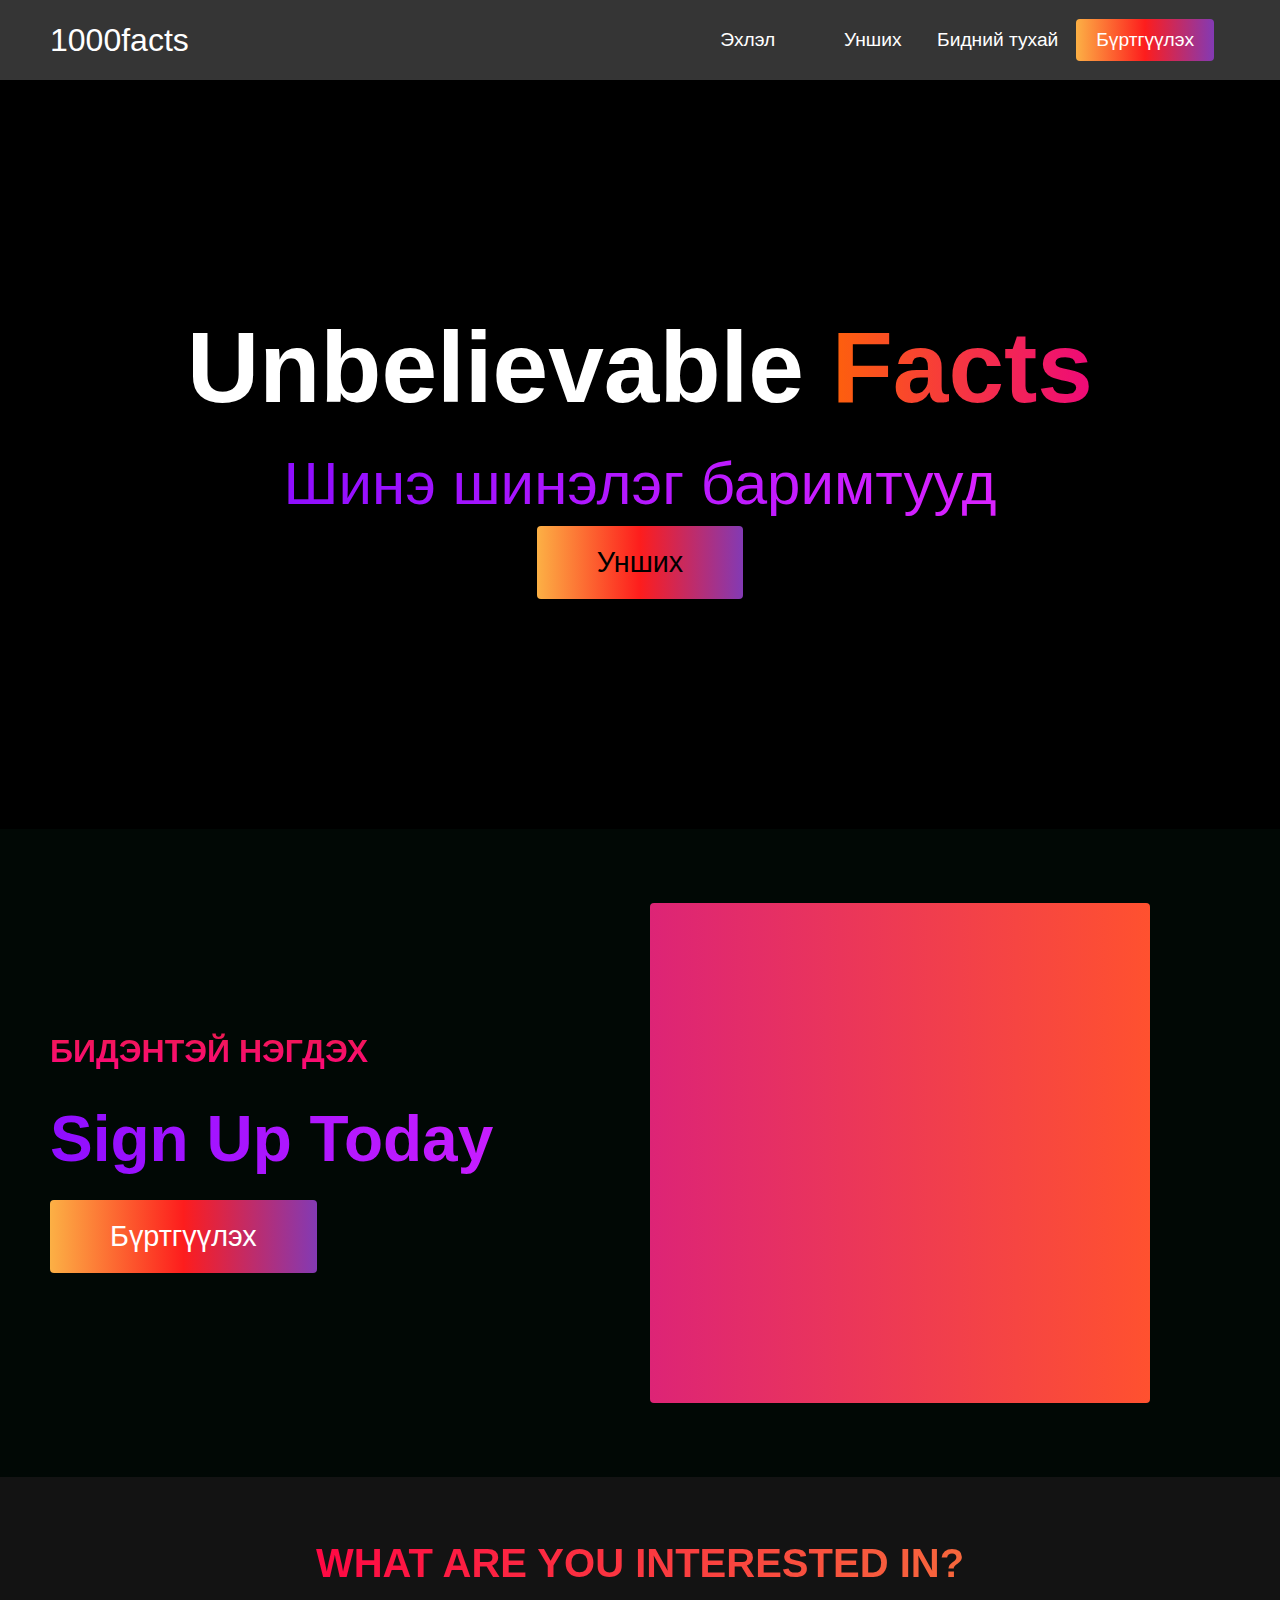
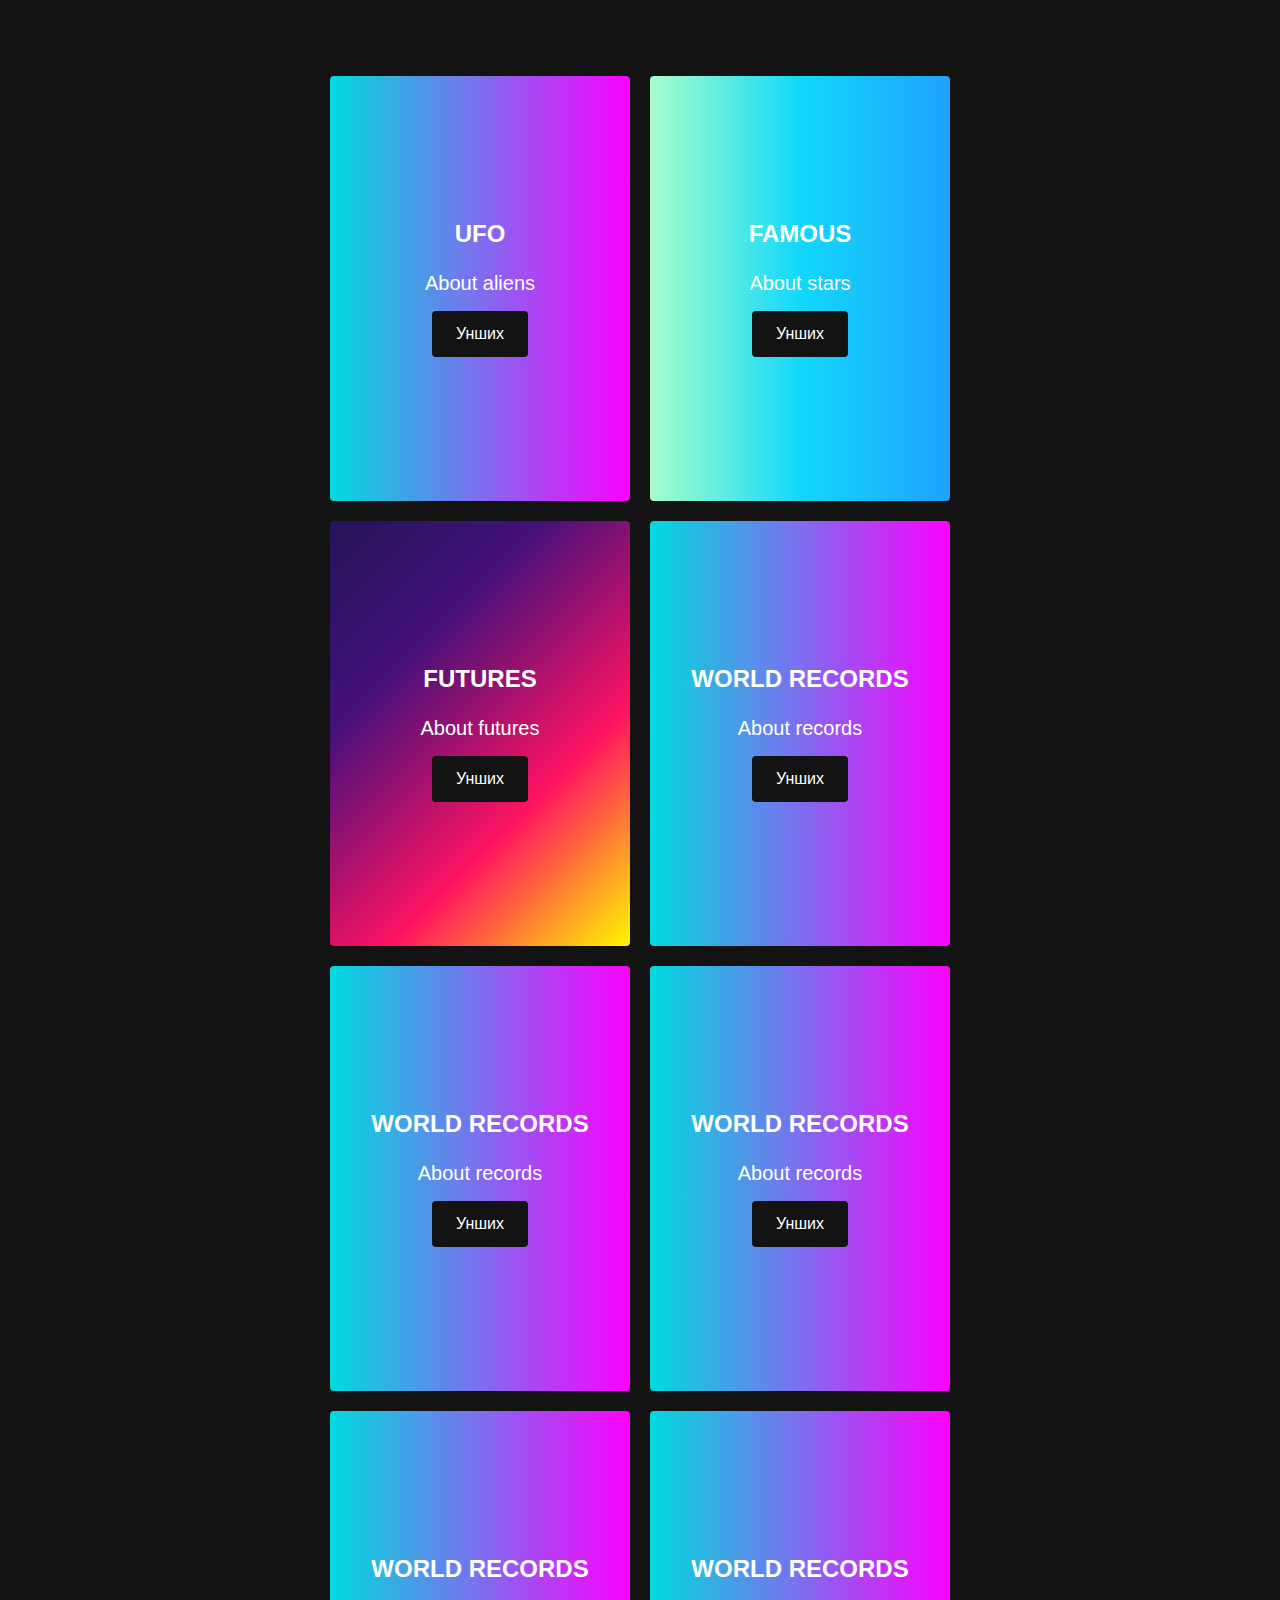
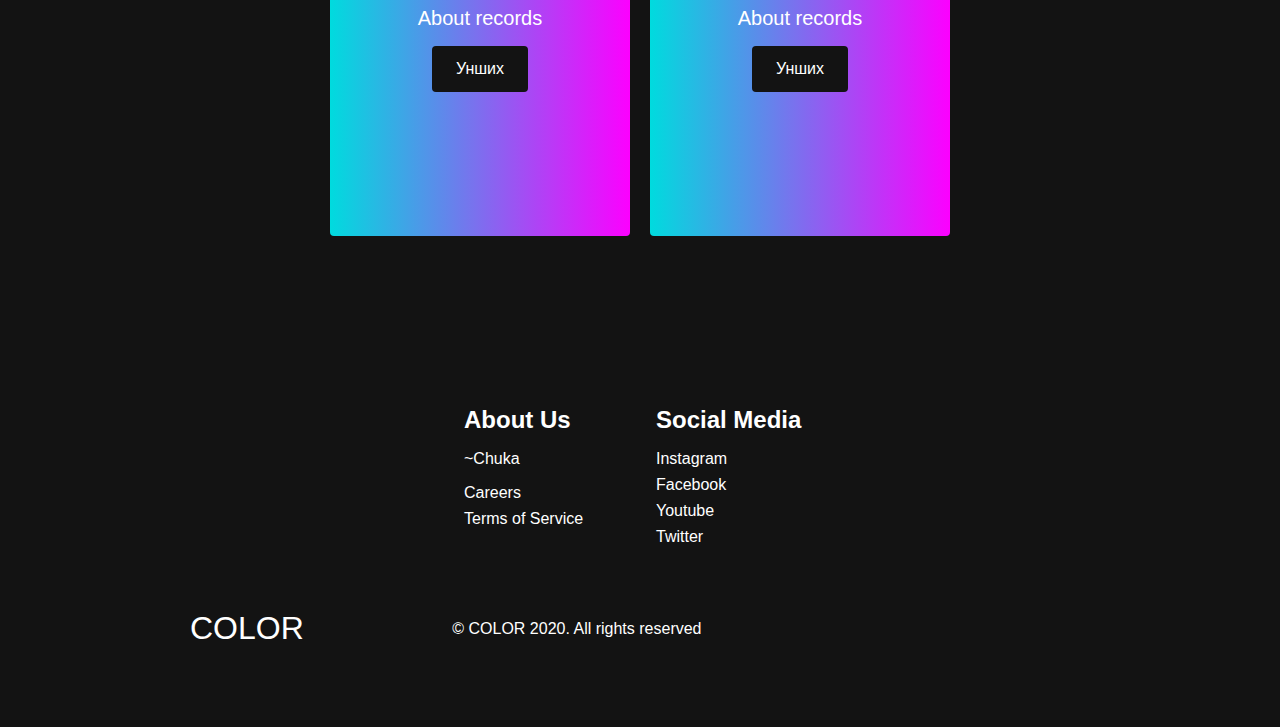
<file: index.html>
<!DOCTYPE html>
<html lang="en">
  <head>
    <meta charset="UTF-8" />
    <meta name="viewport" content="width=device-width, initial-scale=1.0" />
    <title>1000Facts | Шинэ шинэлэг баримтууд</title>
    <link rel="stylesheet" href="styles.css" />
    <link
      rel="stylesheet"
      href="https://use.fontawesome.com/releases/v5.14.0/css/all.css"
      integrity="sha384-HzLeBuhoNPvSl5KYnjx0BT+WB0QEEqLprO+NBkkk5gbc67FTaL7XIGa2w1L0Xbgc"
      crossorigin="anonymous"
    />

    <link rel="shortcut icon" type="image/x-icon" href="favicon (1).ico">
  </head>
  <body>
    <!-- Navbar Section -->
    <nav class="navbar">
      <div class="navbar__container">
        <a href="#home" id="navbar__logo">1000facts </a>
        <div class="navbar__toggle" id="mobile-menu">
          <span class="bar"></span> <span class="bar"></span>
          <span class="bar"></span>
        </div>
        <ul class="navbar__menu">

          <li class="navbar__item">
            <a href="#home" class="navbar__links" id="home-page">Эхлэл</a>
          </li>

          <li class="navbar__item">
            <a href="#services" class="navbar__links" id="services-page">Унших</a>
          </li>

          <li class="navbar__item">
            <a href="/about_us.html" class="navbar__links" id="about-page">Бидний тухай</a>
          </li>

          <li class="navbar__btn">
            <a href="/membership.html" class="button" id="signup">Бүртгүүлэх</a>
          </li>

        </ul>
      </div>
    </nav>

    <!-- Hero Section -->
    <div class="hero" id="home">
      <div class="hero__container">
        <h1 class="hero__heading">Unbelievable<span> Facts</span></h1>
        <p class="hero__description">Шинэ шинэлэг баримтууд</p>
        <button class="main__btn"><a href="#"></a>Унших</a></button>
      </div>
    </div>

    <!-- About Section -->
    <!-- <div class="main" id="about">
      <div class="main__container">
        <div class="main__img--container">
          <div class="main__img--card"><i class="fas fa-layer-group"></i></div>
        </div>
        <div class="main__content">
          <h1>Бид юу хийдэг вэ ?</h1>
          <h2>fact orchuuldag</h2>
          <p>shine shineleg facts</p>
          <button class="main__btn"><a href="#">bidentai holbogdoh</a></button>
        </div>
      </div>
    </div> -->

    <div class="main" id="sign-up">
      <div class="main__container">
        <div class="main__content">
          <h1>Бидэнтэй Нэгдэх</h1>
          <h2>Sign Up Today</h2>
          <p></p>
          <button class="main__btn"><a href="#">Бүртгүүлэх</a></button>
        </div>
        <div class="main__img--container">
          <div class="main__img--card" id="card-2">
            <i class="fas fa-users"></i>
          </div>
        </div>
      </div>
    </div>

    <!-- Services Section -->
    <div class="services" id="services">
      <h1>WHAT ARE YOU INTERESTED IN?</h1>
      <div class="services__wrapper">
        <div class="services__card">
          <h2>UFO</h2>
          <p>About aliens</p>
          <div class="services__btn"><button>Унших</button></div>
        </div>
        <div class="services__card">
          <h2>FAMOUS</h2>
          <p>About stars</p>
          <div class="services__btn"><button>Унших</button></div>
        </div>
        <div class="services__card">
          <h2>FUTURES</h2>
          <p>About futures</p>
          <div class="services__btn"><button>Унших</button></div>
        </div>
        <div class="services__card">
          <h2>WORLD RECORDS</h2>
          <p>About records</p>
          <div class="services__btn"><button>Унших</button></div>
        </div>
        <div class="services__card">
          <h2>WORLD RECORDS</h2>
          <p>About records</p>
          <div class="services__btn"><button>Унших</button></div>
        </div>
        <div class="services__card">
          <h2>WORLD RECORDS</h2>
          <p>About records</p>
          <div class="services__btn"><button>Унших</button></div>
        </div>
        <div class="services__card">
          <h2>WORLD RECORDS</h2>
          <p>About records</p>
          <div class="services__btn"><button>Унших</button></div>
        </div>
        <div class="services__card">
          <h2>WORLD RECORDS</h2>
          <p>About records</p>
          <div class="services__btn"><button>Унших</button></div>
        </div>
      </div>
    </div>

    <!-- Features Section -->

    <!-- Footer Section -->
    <div class="footer__container">
      <div class="footer__links">
        <div class="footer__link--wrapper">
          <div class="footer__link--items">
            <h2>About Us</h2>
            <a href="/sign__up">~Chuka</a> <a href="/"></a>
            <a href="/">Careers</a> <a href="/">Terms of Service</a>
          </div>
          <!-- <div class="footer__link--items">
            <h2>Bidentei holbogdoh</h2>
            <a href="/">dugaar</a> <a href="/">demjih</a>
            <a href="/">Destinations</a>
          </div>
        </div>
        <div class="footer__link--wrapper">
          <div class="footer__link--items">
            <h2>Videos</h2>
            <a href="/">bichleg bairshuulah</a> <a href="/">Ambassadors</a>
            <a href="/">Agency</a>
          </div> -->
          <div class="footer__link--items">
            <h2>Social Media</h2>
            <a href="/">Instagram</a> <a href="/">Facebook</a>
            <a href="/">Youtube</a> <a href="/">Twitter</a>
          </div>
        </div>
      </div>
      <section class="social__media">
        <div class="social__media--wrap">
          <div class="footer__logo">
            <a href="/" id="footer__logo">COLOR</a>
          </div>
          <p class="website__rights">© COLOR 2020. All rights reserved</p>
          <div class="social__icons">
            <a href="/" class="social__icon--link" target="_blank"
              ><i class="fab fa-facebook"></i
            ></a>
            <a href="/" class="social__icon--link"
              ><i class="fab fa-instagram"></i
            ></a>
            <a href="/" class="social__icon--link"
              ><i class="fab fa-youtube"></i
            ></a>
            <a href="/" class="social__icon--link"
              ><i class="fab fa-linkedin"></i
            ></a>
            <a href="/" class="social__icon--link"
              ><i class="fab fa-twitter"></i
            ></a>
          </div>
        </div>
      </section>
    </div>

    <script src="app.js"></script>
  </body>
</html>
</file>
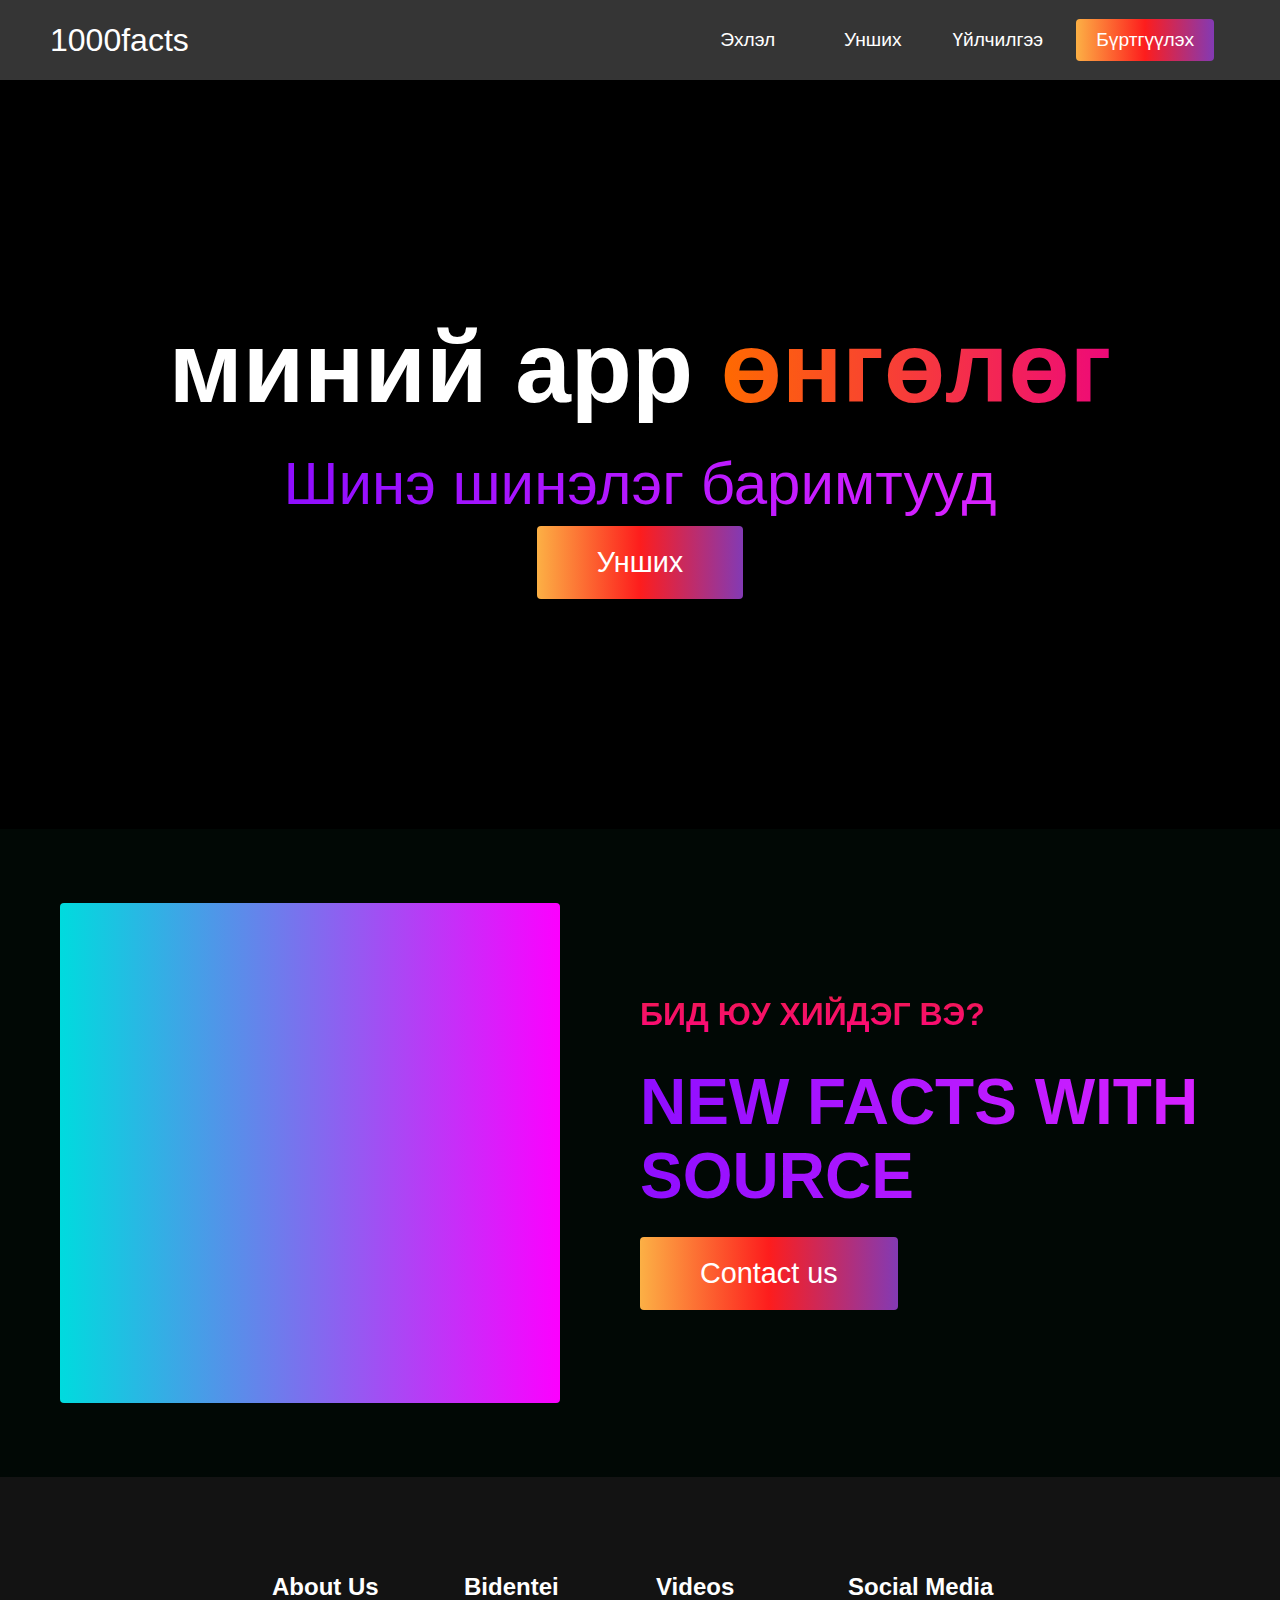
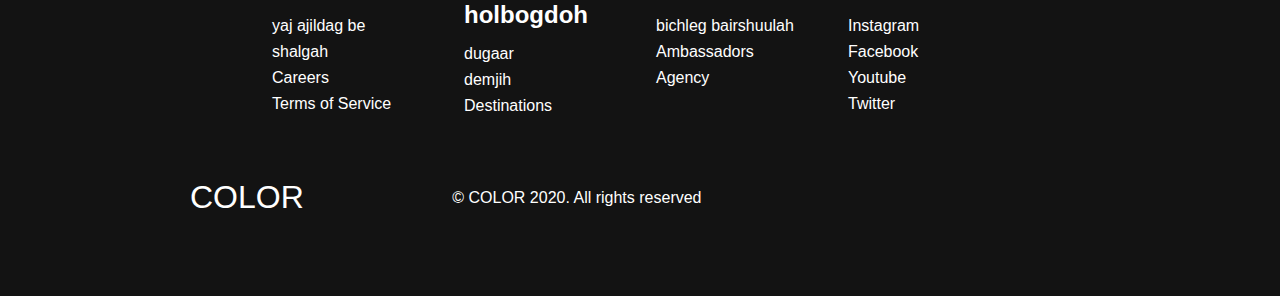
<file: about_us.html>
<!DOCTYPE html>
<html lang="en">
  <head>
    <meta charset="UTF-8" />
    <meta name="viewport" content="width=device-width, initial-scale=1.0" />
    <title>Бидний тухай</title>
    <link rel="stylesheet" href="styles.css" />
    <link
      rel="stylesheet"
      href="https://use.fontawesome.com/releases/v5.14.0/css/all.css"
      integrity="sha384-HzLeBuhoNPvSl5KYnjx0BT+WB0QEEqLprO+NBkkk5gbc67FTaL7XIGa2w1L0Xbgc"
      crossorigin="anonymous"
    />
  </head>
  <body>
    <!-- Navbar Section -->
    <nav class="navbar">
      <div class="navbar__container">
        <a href="#home" id="navbar__logo">1000facts </a>
        <div class="navbar__toggle" id="mobile-menu">
          <span class="bar"></span> <span class="bar"></span>
          <span class="bar"></span>
        </div>
        <ul class="navbar__menu">
          <li class="navbar__item">
            <a href="/index.html" class="navbar__links" id="home-page">Эхлэл</a>
          </li>
          <li class="navbar__item">
            <a href="/index.html" class="navbar__links" id="about-page">Унших</a>
          </li>
          <li class="navbar__item">
            <a href="/membership.html" class="navbar__links" id="services-page"
              >Үйлчилгээ</a
            >
          </li>
          <li class="navbar__btn">
            <a href="#sign-up" class="button" id="signup">Бүртгүүлэх</a>
          </li>
        </ul>
      </div>
    </nav>

    <!-- Hero Section -->
    <div class="hero" id="home">
      <div class="hero__container">
        <h1 class="hero__heading">миний app <span>өнгөлөг</span></h1>
        <p class="hero__description">Шинэ шинэлэг баримтууд</p>
        <button class="main__btn"><a href="#">Унших</a></button>
      </div>
    </div>

    <!-- About Section -->
    <div class="main" id="about">
      <div class="main__container">
        <div class="main__img--container">
          <div class="main__img--card"><i class="fas fa-layer-group"></i></div>
        </div>
        <div class="main__content">
          <h1>Бид юу хийдэг вэ?</h1>
          <h2>NEW FACTS WITH SOURCE</h2>
          <p></p>
          <button class="main__btn"><a href="/membership.html">Contact us</a></button>
        </div>
      </div>
    </div>





    <!-- Footer Section -->
    <div class="footer__container">
      <div class="footer__links">
        <div class="footer__link--wrapper">
          <div class="footer__link--items">
            <h2>About Us</h2>
            <a href="/sign__up">yaj ajildag be </a> <a href="/">shalgah</a>
            <a href="/">Careers</a> <a href="/">Terms of Service</a>
          </div>
          <div class="footer__link--items">
            <h2>Bidentei holbogdoh</h2>
            <a href="/">dugaar</a> <a href="/">demjih</a>
            <a href="/">Destinations</a>
          </div>
        </div>
        <div class="footer__link--wrapper">
          <div class="footer__link--items">
            <h2>Videos</h2>
            <a href="/">bichleg bairshuulah</a> <a href="/">Ambassadors</a>
            <a href="/">Agency</a>
          </div>
          <div class="footer__link--items">
            <h2>Social Media</h2>
            <a href="/">Instagram</a> <a href="/">Facebook</a>
            <a href="/">Youtube</a> <a href="/">Twitter</a>
          </div>
        </div>
      </div>
      <section class="social__media">
        <div class="social__media--wrap">
          <div class="footer__logo">
            <a href="/" id="footer__logo">COLOR</a>
          </div>
          <p class="website__rights">© COLOR 2020. All rights reserved</p>
          <div class="social__icons">
            <a href="/" class="social__icon--link" target="_blank"
              ><i class="fab fa-facebook"></i
            ></a>
            <a href="/" class="social__icon--link"
              ><i class="fab fa-instagram"></i
            ></a>
            <a href="/" class="social__icon--link"
              ><i class="fab fa-youtube"></i
            ></a>
            <a href="/" class="social__icon--link"
              ><i class="fab fa-linkedin"></i
            ></a>
            <a href="/" class="social__icon--link"
              ><i class="fab fa-twitter"></i
            ></a>
          </div>
        </div>
      </section>
    </div>

    <script src="app.js"></script>
  </body>
</html>
</file>
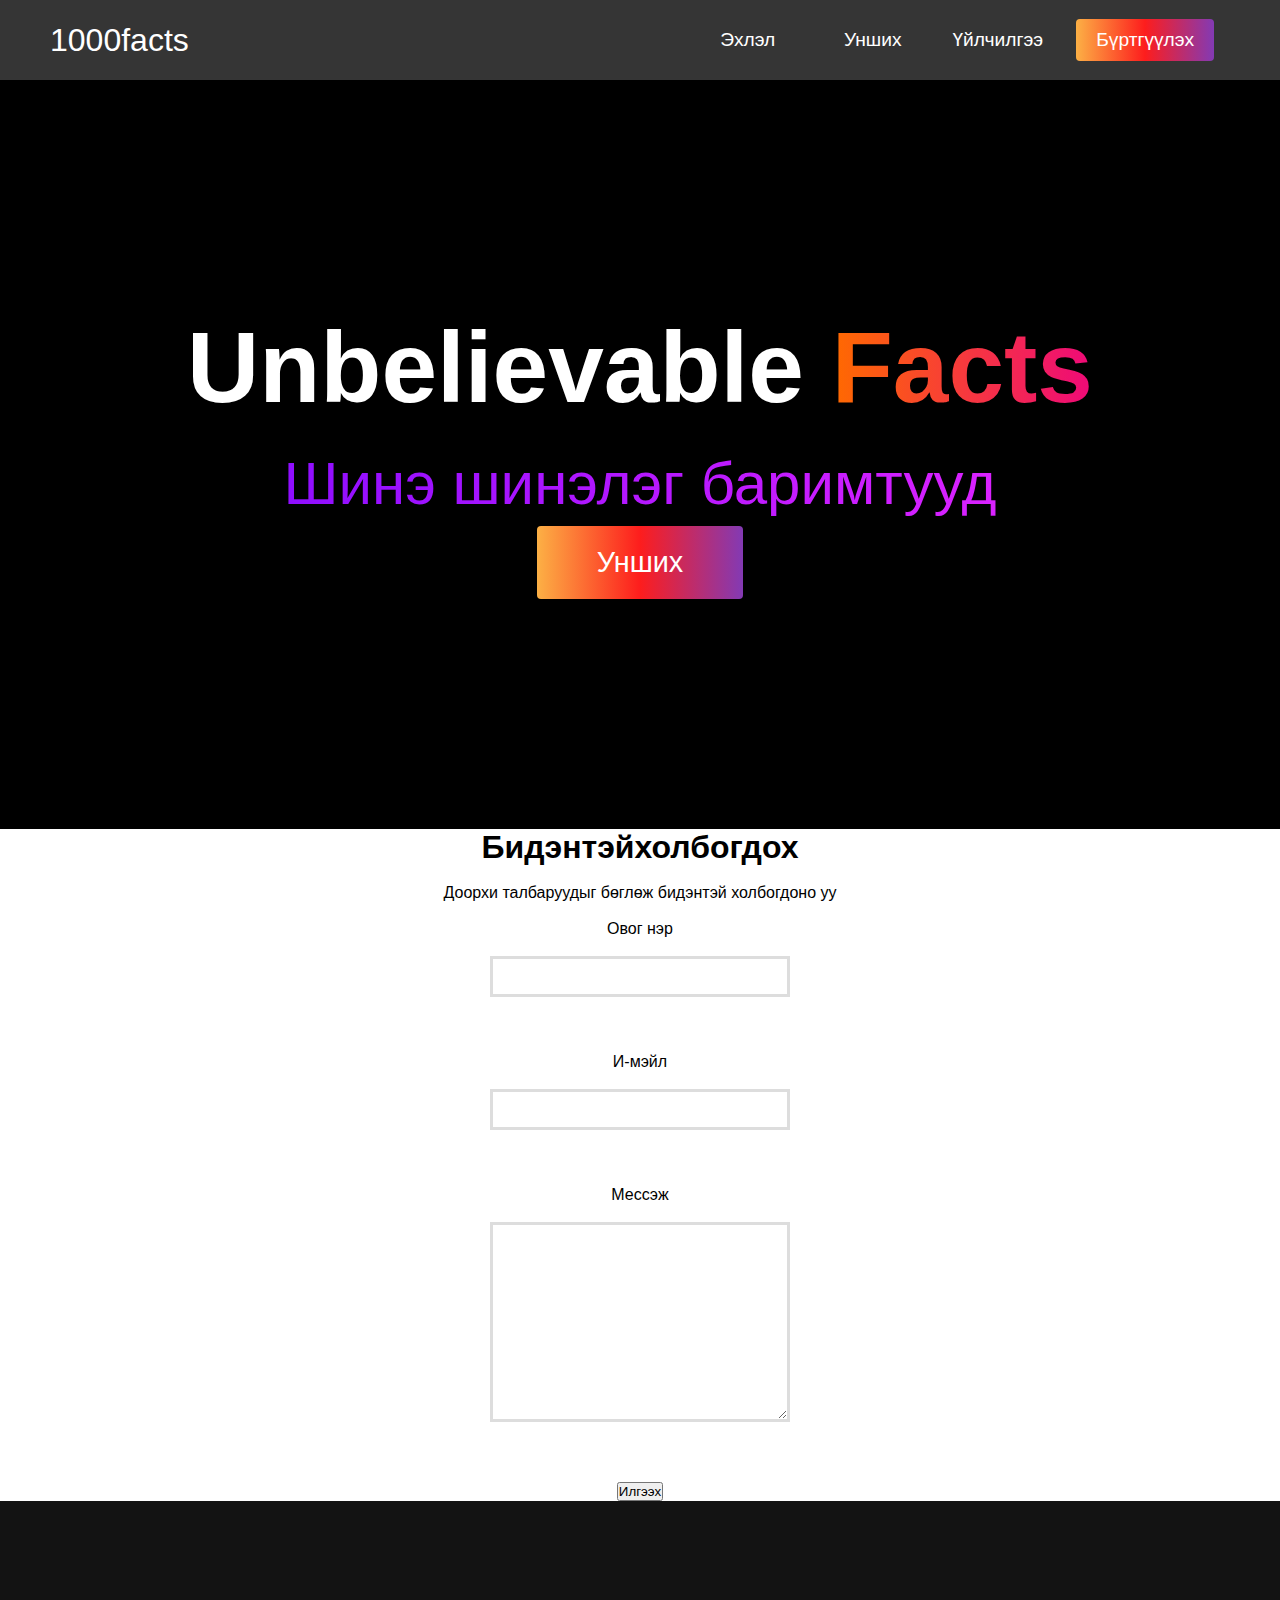
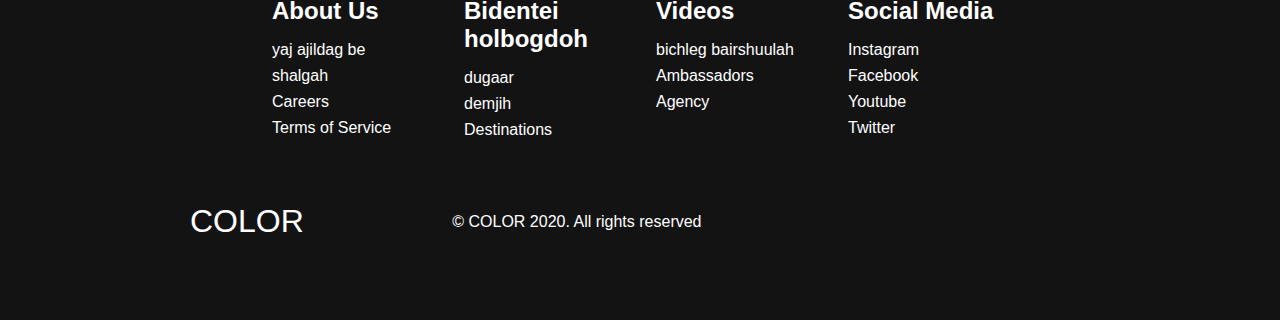
<file: membership.html>
<!DOCTYPE html>
<html lang="en">
  <head>
    <meta charset="UTF-8" />
    <meta name="viewport" content="width=device-width, initial-scale=1.0" />
    <title>Contact-us</title>
    <link rel="stylesheet" href="styles.css" />
    <link
      rel="stylesheet"
      href="https://use.fontawesome.com/releases/v5.14.0/css/all.css"
      integrity="sha384-HzLeBuhoNPvSl5KYnjx0BT+WB0QEEqLprO+NBkkk5gbc67FTaL7XIGa2w1L0Xbgc"
      crossorigin="anonymous"
    />
  </head>
  <body>
    <!-- Navbar Section -->
    <nav class="navbar">
      <div class="navbar__container">
        <a href="#home" id="navbar__logo">1000facts </a>
        <div class="navbar__toggle" id="mobile-menu">
          <span class="bar"></span> <span class="bar"></span>
          <span class="bar"></span>
        </div>
        <ul class="navbar__menu">
          <li class="navbar__item">
            <a href="/index.html" class="navbar__links" id="home-page">Эхлэл</a>
          </li>
          <li class="navbar__item">
            <a href="#about" class="navbar__links" id="about-page">Унших</a>
          </li>
          <li class="navbar__item">
            <a href="/membership.html" class="navbar__links" id="services-page"
              >Үйлчилгээ</a
            >
          </li>
          <li class="navbar__btn">
            <a href="#sign-up" class="button" id="signup">Бүртгүүлэх</a>
          </li>
        </ul>
      </div>
    </nav>

    <!-- Hero Section -->
    <div class="hero" id="home">
      <div class="hero__container">
        <h1 class="hero__heading">Unbelievable <span>Facts</span></h1>
        <p class="hero__description">Шинэ шинэлэг баримтууд</p>
        <button class="main__btn"><a href="#">Унших</a></button>
      </div>
    </div>

    <!-- About Section -->
    <!-- <div class="main" id="about">
      <div class="main__container">
        <div class="main__img--container">
          <div class="main__img--card"><i class="fas fa-layer-group"></i></div>
        </div>
        <div class="main__content">
          <h1>Бид юу хийдэг вэ?</h1>
          <h2>NEW FACTS WITH SOURCE</h2>
          <p></p>
          <button class="main__btn"><a href="/membership.html">Contact us</a></button>
        </div>
      </div>
    </div> -->
      <section id="contact-form" >
        <div class="container">
            <h1 class="l-heading"><span class="text-primary">Бидэнтэй</span>холбогдох</h1>
            <br>
            <p>Доорхи талбаруудыг бөглөж бидэнтэй холбогдоно уу</p>
            <form action="process.php">
              <br>
                <div class="form-group">
                    <label for="name">Овог нэр</label>
                    <input type="text" name="name" id="name">
                </div>
                <div class="form-group">
                    <label for="name">И-мэйл</label>
                    <input type="email" name="email" id="email">
                </div>
                <div class="form-group">
                    <label for="name">Мессэж</label>
                    <textarea  name="message" id="message"></textarea>
                </div>
                <button type="submit" class="btn">Илгээх</button>
            </form>
        </div>
      </section>
    <!-- Footer Section -->
    <div class="footer__container">
      <div class="footer__links">
        <div class="footer__link--wrapper">
          <div class="footer__link--items">
            <h2>About Us</h2>
            <a href="/sign__up">yaj ajildag be </a> <a href="/">shalgah</a>
            <a href="/">Careers</a> <a href="/">Terms of Service</a>
          </div>
          <div class="footer__link--items">
            <h2>Bidentei holbogdoh</h2>
            <a href="/">dugaar</a> <a href="/">demjih</a>
            <a href="/">Destinations</a>
          </div>
        </div>
        <div class="footer__link--wrapper">
          <div class="footer__link--items">
            <h2>Videos</h2>
            <a href="/">bichleg bairshuulah</a> <a href="/">Ambassadors</a>
            <a href="/">Agency</a>
          </div>
          <div class="footer__link--items">
            <h2>Social Media</h2>
            <a href="/">Instagram</a> <a href="/">Facebook</a>
            <a href="/">Youtube</a> <a href="/">Twitter</a>
          </div>
        </div>
      </div>
      <section class="social__media">
        <div class="social__media--wrap">
          <div class="footer__logo">
            <a href="/" id="footer__logo">COLOR</a>
          </div>
          <p class="website__rights">© COLOR 2020. All rights reserved</p>
          <div class="social__icons">
            <a href="/" class="social__icon--link" target="_blank"
              ><i class="fab fa-facebook"></i
            ></a>
            <a href="/" class="social__icon--link"
              ><i class="fab fa-instagram"></i
            ></a>
            <a href="/" class="social__icon--link"
              ><i class="fab fa-youtube"></i
            ></a>
            <a href="/" class="social__icon--link"
              ><i class="fab fa-linkedin"></i
            ></a>
            <a href="/" class="social__icon--link"
              ><i class="fab fa-twitter"></i
            ></a>
          </div>
        </div>
      </section>
    </div>

    <script src="app.js"></script>
  </body>
</html>
</file>
<file: styles.css>
* {
    box-sizing: border-box;
    margin: 0;
    padding: 0;
    font-family: 'Kumbh Sans', sans-serif;
    scroll-behavior: smooth;
  }
  .navbar {
    background: #353535;
    height: 80px;
    display: flex;
    justify-content: center;
    align-items: center;
    font-size: 1.2rem;
    position: sticky;
    top: 0;
    z-index: 999;
  }
  
  .navbar__container {
    display: flex;
    justify-content: space-between;
    height: 80px;
    z-index: 1;
    width: 100%;
    max-width: 1300px;
    margin: 0 auto;
    padding: 0 50px;
  }
  
  #navbar__logo {
    /* background-color: #ffffff;
    background-image: linear-gradient(to top, #ffffff 0%, #ffffff 100%); 
    background-size: 100%;
    -webkit-background-clip: text;
    -moz-background-clip: text; */
    /* -webkit-text-fill-color: transparent;
    -moz-text-fill-color: transparent;  */
    display: flex;
    align-items: center;
    cursor: pointer;
    text-decoration: none;
    font-size: 2rem;
    color: #fff;
  }
  
  .navbar__menu {
    display: flex;
    align-items: center;
    list-style: none;
  }
  
  .navbar__item {
    height: 80px;
  }
  
  .navbar__links {
    color: #fff;
    display: flex;
    align-items: center;
    justify-content: center;
    width: 125px;
    text-decoration: none;
    height: 100%;
    transition: all 0.3s ease;
  }
  
  .navbar__btn {
    display: flex;
    justify-content: center;
    align-items: center;
    padding: 0 1rem;
    width: 100%;
  }
  
  .button {
    display: flex;
    justify-content: center;
    align-items: center;
    text-decoration: none;
    padding: 10px 20px;
    height: 100%;
    width: 100%;
    border: none;
    outline: none;
    border-radius: 4px;
    background: #833ab4;
    background: -webkit-linear-gradient(to right, #fcb045, #fd1d1d, #833ab4);
    background: linear-gradient(to right, #fcb045, #fd1d1d, #833ab4);
    color: #fff;
    transition: all 0.3s ease;
  }
  
  .navbar__links:hover {
    color: #9518fc;
    transition: all 0.3s ease;
  }
  
  @media screen and (max-width: 960px) {
    .navbar__container {
      display: flex;
      justify-content: space-between;
      height: 80px;
      z-index: 1;
      width: 100%;
      max-width: 1300px;
      padding: 0;
    }
  
    .navbar__menu {
      display: grid;
      grid-template-columns: auto;
      margin: 0;
      width: 100%;
      position: absolute;
      top: -1000px;
      opacity: 1;
      transition: all 0.5s ease;
      z-index: -1;
    }
  
    .navbar__menu.active {
      background: #000a09;
      top: 100%;
      opacity: 1;
      transition: all 0.5s ease;
      z-index: 99;
      height: 60vh;
      font-size: 1.6rem;
    }
  
    #navbar__logo {
      padding-left: 25px;
    }
  
    .navbar__toggle .bar {
      width: 25px;
      height: 3px;
      margin: 5px auto;
      transition: all 0.3s ease-in-out;
      background: #fff;
    }
  
    .navbar__item {
      width: 100%;
    }
  
    .navbar__links {
      text-align: center;
      padding: 2rem;
      width: 100%;
      display: table;
    }
    
  
    .navbar__btn {
      padding-bottom: 2rem;
    }
  
    .button {
      display: flex;
      justify-content: center;
      align-items: center;
      width: 80%;
      height: 80px;
      margin: 0;
    }
  
    #mobile-menu {
      position: absolute;
      top: 20%;
      right: 5%;
      transform: translate(5%, 20%);
    }
  
    .navbar__toggle .bar {
      display: block;
      cursor: pointer;
    }
  
    #mobile-menu.is-active .bar:nth-child(2) {
      opacity: 0;
    }
  
    #mobile-menu.is-active .bar:nth-child(1) {
      transform: translateY(8px) rotate(45deg);
    }
  
    #mobile-menu.is-active .bar:nth-child(3) {
      transform: translateY(-8px) rotate(-45deg);
    }
  }
  
  /* Hero Section */
  .hero {
    background: black;
    
    padding: 200px 0;
    
    
  }
  
  .hero__container {
    display: flex;
    flex-direction: column;
    justify-content: center;
    align-items: center;
    max-width: 1200px;
    margin: 0 auto;
    height: 90%;
    text-align: center;
    padding: 30px;
    
  }
  
  .hero__heading {
    font-size: 100px;
    margin-bottom: 24px;
    color: #fff;
  }
  
  .hero__heading span {
    background: #ee0979; /* fallback for old browsers */
    background: -webkit-linear-gradient(
      to right,
      #ff6a00,
      #ee0979
    ); /* Chrome 10-25, Safari 5.1-6 */
    background: linear-gradient(
      to right,
      #ff6a00,
      #ee0979
    ); /* W3C, IE 10+/ Edge, Firefox 16+, Chrome 26+, Opera 12+, Safari 7+ */
    background-size: 100%;
    -webkit-background-clip: text;
    -moz-background-clip: text;
    -webkit-text-fill-color: transparent;
    -mo-text-fill-color: transparent;
  }
  
  .hero__description {
    font-size: 60px;
    background: #da22ff; /* fallback for old browsers */
    background: -webkit-linear-gradient(
      to right,
      #9114ff,
      #da22ff
    ); /* Chrome 10-25, Safari 5.1-6 */
    background: linear-gradient(
      to right,
      #8f0eff,
      #da22ff
    ); /* W3C, IE 10+/ Edge, Firefox 16+, Chrome 26+, Opera 12+, Safari 7+ */
    background-size: 100%;
    -webkit-background-clip: text;
    -moz-background-clip: text;
    -webkit-text-fill-color: transparent;
    -moz-text-fill-color: transparent;
  }
  
  .highlight {
    border-bottom: 4px solid rgb(132, 0, 255);
  }
  
  @media screen and (max-width: 768px) {
    .hero__heading {
      font-size: 60px;
    }
  
    .hero__description {
      font-size: 40px;
    }
  }
  
  /* About Section */
  .main {
    background-color: #010805;
    padding: 4rem 0;
  }
  
  .main__container {
    display: grid;
    grid-template-columns: 1fr 1fr;
    align-items: center;
    justify-content: center;
    margin: 0 auto;
    height: 90%;
    z-index: 1;
    width: 100%;
    max-width: 1300px;
    padding: 0 50px;
  }
  
  .main__content {
    color: #fff;
    width: 100%;
  }
  
  .main__content h1 {
    font-size: 2rem;
    background-color: #fe3b6f;
    background-image: linear-gradient(to top, #ff087b 0%, #ed1a52 100%);
    background-size: 100%;
    -webkit-background-clip: text;
    -moz-background-clip: text;
    -webkit-text-fill-color: transparent;
    -moz-text-fill-color: transparent;
    text-transform: uppercase;
    margin-bottom: 32px;
  }
  
  .main__content h2 {
    font-size: 4rem;
    background: #ff8177; /* fallback for old browsers */
    background: -webkit-linear-gradient(
      to right,
      #9114ff,
      #da22ff
    ); /* Chrome 10-25, Safari 5.1-6 */
    background: linear-gradient(
      to right,
      #8f0eff,
      #da22ff
    ); /* W3C, IE 10+/ Edge, Firefox 16+, Chrome 26+, Opera 12+, Safari 7+ */
    background-size: 100%;
    -webkit-background-clip: text;
    -moz-background-clip: text;
    -webkit-text-fill-color: transparent;
    -moz-text-fill-color: transparent;
  }
  
  .main__content p {
    margin-top: 1rem;
    font-size: 2rem;
    font-weight: 700;
  }
  
  .main__btn {
    font-size: 1.8rem;
    background: #833ab4;
    background: -webkit-linear-gradient( to right, #fcb045, #fd1d1d, #833ab4);
    background: linear-gradient(to right, #fcb045, #fd1d1d, #833ab4);
    padding: 20px 60px;
    border: none;
    border-radius: 4px;
    margin-top: 2rem;
    cursor: pointer;
    position: relative;
    transition: all 0.35s;
    outline: none;
    margin-top: 0.5rem;
  }
  
  .main__btn a {
    position: relative;
    z-index: 2;
    color: #fff;
    text-decoration: none;
  }
  
  .main__btn:after {
    position: absolute;
    content: '';
    top: 0;
    left: 0;
    width: 0;
    height: 100%;
    background: #ff1ead;
    transition: all 0.35s;
    border-radius: 4px;
  }
  
  .main__btn:hover {
    color: #fff;
  }
  
  .main__btn:hover:after {
    width: 100%;
  }
  
  .main__img--container {
    text-align: center;
  }
  
  .main__img--card {
    margin: 10px;
    height: 500px;
    width: 500px;
    border-radius: 4px;
    display: flex;
    flex-direction: column;
    justify-content: center;
    color: #fff;
    background-image: linear-gradient(to right, #00dbde 0%, #fc00ff 100%);
  }
  
  .fa-layer-group,
  .fa-users {
    font-size: 14rem;
  }
  
  #card-2 {
    background: #ff512f;
    background: -webkit-linear-gradient(to right, #dd2476, #ff512f);
    background: linear-gradient(to right, #dd2476, #ff512f);
  }
  
  /* Mobile Responsive */
  @media screen and (max-width: 1100px) {
    .main__container {
      display: grid;
      grid-template-columns: 1fr;
      align-items: center;
      justify-content: center;
      width: 100%;
      margin: 0 auto;
      height: 90%;
    }
  
    .main__img--container {
      display: flex;
      justify-content: center;
    }
  
    .main__img--card {
      height: 425px;
      width: 425px;
    }
  
    .main__content {
      text-align: center;
      margin-bottom: 4rem;
    }
  
    .main__content h1 {
      font-size: 2.5rem;
      margin-top: 2rem;
    }
  
    .main__content h2 {
      font-size: 3rem;
    }
  
    .main__content p {
      margin-top: 1rem;
      font-size: 1.5rem;
    }
  }
  
  @media screen and (max-width: 480px) {
    .main__img--card {
      width: 250px;
      height: 250px;
    }
  
    .fa-users,
    .fa-layer-group {
      font-size: 4rem;
    }
  
    .main__content h1 {
      font-size: 2rem;
      margin-top: 3rem;
    }
    .main__content h2 {
      font-size: 2rem;
    }
  
    .main__content p {
      margin-top: 2rem;
    }
  
    .main__btn {
      padding: 12px 36px;
      margin: 2.5rem 0;
    }
  }
  
  /* Services Section */
  .services {
    background: #131313;
    display: flex;
    flex-direction: column;
    justify-content: center;
    align-items: center;
    height: 100%;
    padding: 4rem 0;
  }
  
  .services h1 {
    background-color: #ff8177;
    background-image: linear-gradient(to right, #ff0844 0%, #f7673c 100%);
    background-size: 100%;
    -webkit-background-clip: text;
    -moz-background-clip: text;
    -webkit-text-fill-color: transparent;
    -moz-text-fill-color: transparent;
    margin-bottom: 5rem;
    font-size: 2.5rem;
  }
  
  .services__wrapper {
    display: grid;
    grid-template-columns: 1fr 1fr 1fr 1fr;
    grid-template-rows: 1fr;
  }
  
  .services__card {
    margin: 10px;
    height: 425px;
    width: 300px;
    border-radius: 4px;
    display: flex;
    flex-direction: column;
    justify-content: center;
    color: #fff;
    background-image: linear-gradient(to right, #00dbde 0%, #fc00ff 100%);
    transition: 0.3s ease-in;
  }
  
  .services__card:nth-child(2) {
    background: #1fa2ff; /* fallback for old browsers */
    background: -webkit-linear-gradient(
      to right,
      #a6ffcb,
      #12d8fa,
      #1fa2ff
    ); /* Chrome 10-25, Safari 5.1-6 */
    background: linear-gradient(
      to right,
      #a6ffcb,
      #12d8fa,
      #1fa2ff
    ); /* W3C, IE 10+/ Edge, Firefox 16+, Chrome 26+, Opera 12+, Safari 7+ */
  }
  
  .services__card:nth-child(3) {
    background-image: linear-gradient(
      -225deg,
      #231557 0%,
      #44107a 29%,
      #ff1361 67%,
      #fff800 100%
    );
  }
  
  .services__card h2 {
    text-align: center;
  }
  
  .services__card p {
    text-align: center;
    margin-top: 24px;
    font-size: 20px;
  }
  
  .services__btn {
    display: flex;
    justify-content: center;
    margin-top: 16px;
  }
  
  .services__card button {
    color: #fff;
    padding: 14px 24px;
    border: none;
    outline: none;
    border-radius: 4px;
    background: #131313;
    font-size: 1rem;
  }
  
  .services__card button:hover {
    cursor: pointer;
  }
  
  .services__card:hover {
    transform: scale(1.075);
    transition: 0.3s ease-in;
    cursor: pointer;
  }
  
  @media screen and (max-width: 1300px) {
    .services__wrapper {
      grid-template-columns: 1fr 1fr;
    }
  }
  
  @media screen and (max-width: 768px) {
    .services__wrapper {
      grid-template-columns: 1fr;
    }
  }
  
  /* Footer CSS */
  .footer__container {
    background-color: #131313;
    padding: 5rem 0;
    display: flex;
    flex-direction: column;
    justify-content: center;
    align-items: center;
  }
  
  #footer__logo {
    color: #fff;
    display: flex;
    align-items: center;
    cursor: pointer;
    text-decoration: none;
    font-size: 2rem;
  }
  
  .footer__links {
    width: 100%;
    max-width: 1000px;
    display: flex;
    justify-content: center;
  }
  
  .footer__link--wrapper {
    display: flex;
  }
  
  .footer__link--items {
    display: flex;
    flex-direction: column;
    align-items: flex-start;
    margin: 16px;
    text-align: left;
    width: 160px;
    box-sizing: border-box;
  }
  
  .footer__link--items h2 {
    margin-bottom: 16px;
    color: #fff;
  }
  
  .footer__link--items a {
    color: #fff;
    text-decoration: none;
    margin-bottom: 0.5rem;
    transition: 0.3 ease-out;
  }
  
  .footer__link--items a:hover {
    color: #e9e9e9;
    transition: 0.3 ease-out;
  }
  
  .social__icon--link {
    color: #fff;
    font-size: 24px;
  }
  
  .social__media {
    max-width: 1000px;
    width: 100%;
  }
  
  .social__media--wrap {
    display: flex;
    justify-content: space-between;
    align-items: center;
    width: 90%;
    max-width: 1000px;
    margin: 40px auto 0 auto;
  }
  
  .social__icons {
    display: flex;
    justify-content: space-between;
    align-items: center;
    width: 240px;
  }
  
  .website__rights {
    color: #fff;
  }
  
  @media screen and (max-width: 820px) {
    .footer__links {
      padding-top: 2rem;
    }
  
    #footer__logo {
      margin-bottom: 2rem;
    }
  
    .website__rights {
      margin-bottom: 2rem;
    }
  
    .footer__link--wrapper {
      flex-direction: column;
    }
  
    .social__media--wrap {
      flex-direction: column;
    }
  }
  
  @media screen and (max-width: 480px) {
    .footer__link--items {
      margin: 0;
      padding: 10px;
      width: 100%;
    }
  }

#contact-form .form-group {
    margin-bottom: 40px;
}
#contact-form label {
    display: block;
    margin-bottom: 2px;
}
#contact-form input,
#contact-form textarea {
    width: 300px;
    padding: 10px;
    border: 3px #ddd solid;
    margin: 1rem;
}
#contact-form input :focus,
#contact-form textarea :focus {
    outline: none;
    border-color: #f7c08a;
}
#contact-form textarea {
    height: 200px;
}
#contact-form .container {
  justify-self: center;
  text-align: center;
}
</file>
